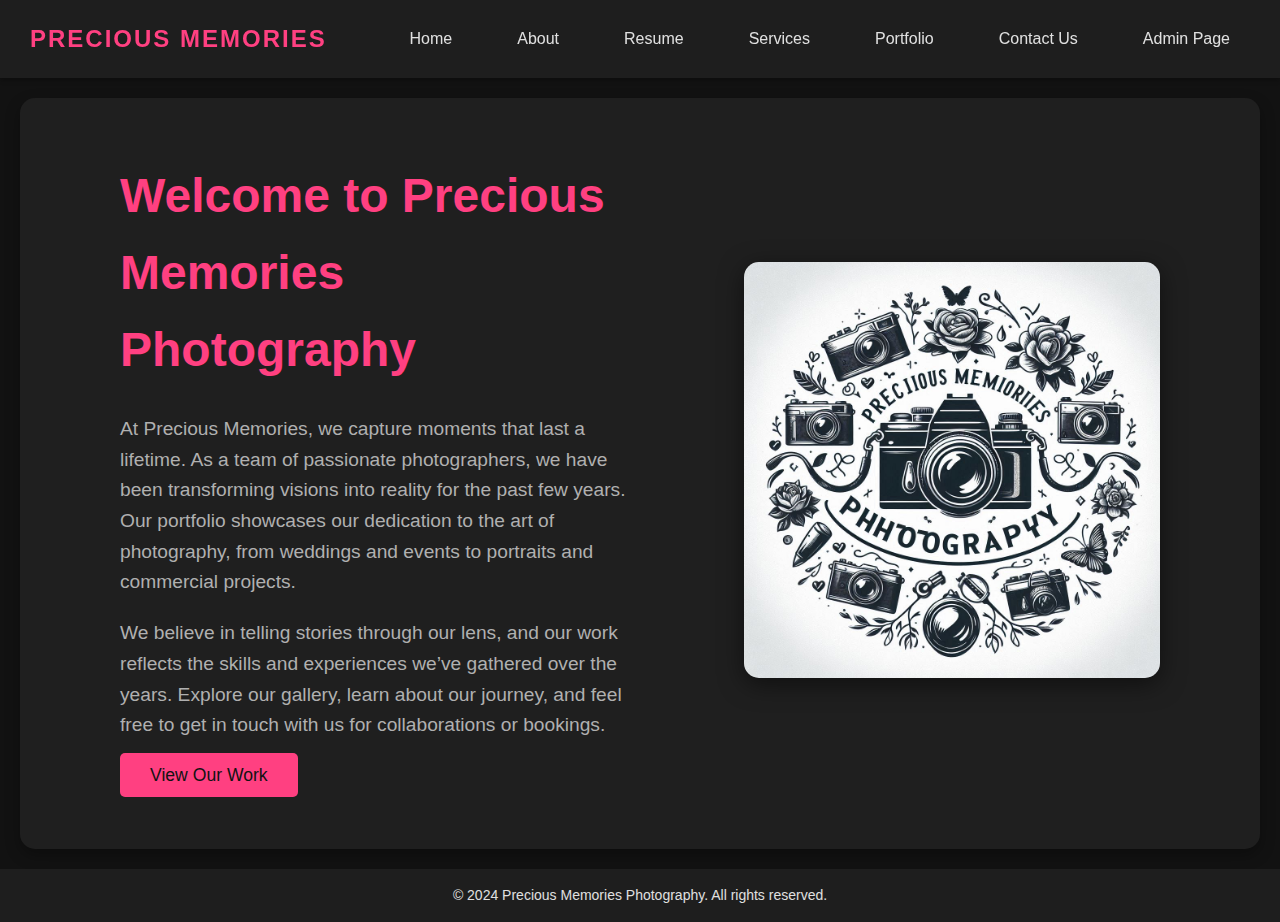
<file: index.html>
<!DOCTYPE html>
<html lang="en">
<head>
    <meta charset="UTF-8">
    <meta name="viewport" content="width=device-width, initial-scale=1.0">
    <title>Precious Memories || Photography</title>
    <style>
        /* Global Reset */
        * {
            margin: 0;
            padding: 0;
            box-sizing: border-box;
        }

        /* General Styles */
        body {
            font-family: 'Poppins', sans-serif;
            background-color: #121212; /* Dark Background */
            color: #E0E0E0; /* Light Text */
            line-height: 1.6;
        }

        /* Navbar Styling */
        .navbar {
            display: flex;
            justify-content: space-between;
            align-items: center;
            padding: 20px 30px;
            background-color: #1E1E1E; /* Dark Gray */
            position: sticky;
            top: 0;
            z-index: 1000;
            box-shadow: 0 2px 5px rgba(0, 0, 0, 0.3);
        }

        .logo {
            font-size: 24px;
            font-weight: 700;
            color: #FF4081; /* Vibrant Pink */
            text-transform: uppercase;
            letter-spacing: 2px;
        }

        .nav-links {
            list-style: none;
            display: flex;
            gap: 25px;
        }

        .nav-links li a {
            color: #E0E0E0;
            text-decoration: none;
            padding: 10px 20px;
            border-radius: 5px;
            transition: background-color 0.3s, color 0.3s;
        }

        .nav-links li a:hover {
            background-color: #FF4081; /* Vibrant Pink */
            color: #121212; /* Dark Background */
        }

        .hamburger {
            display: none;
            flex-direction: column;
            cursor: pointer;
        }

        .hamburger .bar {
            width: 25px;
            height: 3px;
            background-color: #E0E0E0;
            margin: 4px 0;
            transition: all 0.3s;
        }

        /* Home Content Styling */
        .home-content {
            display: flex;
            justify-content: space-between;
            align-items: center;
            padding: 60px 100px;
            background-color: #1F1F1F; /* Slightly Lighter Dark */
            border-radius: 15px;
            box-shadow: 0 6px 15px rgba(0, 0, 0, 0.3);
            margin: 20px;
            animation: fadeInUp 1s ease-out, slideInLeft 1s ease-out;
        }

        .text-content {
            max-width: 50%;
            animation: fadeInLeft 1s ease-out;
        }

        .text-content h1 {
            font-size: 3rem;
            color: #FF4081; /* Vibrant Pink */
            margin-bottom: 25px;
        }

        .text-content p {
            font-size: 1.2rem;
            margin-bottom: 20px;
            color: #B0B0B0; /* Light Gray */
        }

        .text-content .btn {
            padding: 12px 30px;
            font-size: 1.1rem;
            color: #121212; /* Dark Background */
            background-color: #FF4081; /* Vibrant Pink */
            text-decoration: none;
            border-radius: 5px;
            transition: background-color 0.3s, transform 0.3s;
            animation: bounceIn 1s ease-out;
        }

        .text-content .btn:hover {
            background-color: #FF80AB; /* Brighter Pink */
            transform: scale(1.05);
        }

        .image-content {
            max-width: 40%;
            text-align: right;
            animation: fadeInRight 1s ease-out;
        }

        .image-content img {
            width: 100%;
            border-radius: 15px;
            box-shadow: 0 6px 25px rgba(0, 0, 0, 0.5);
            transition: transform 0.3s ease;
        }

        .image-content img:hover {
            transform: scale(1.05);
        }

        /* Footer Styling */
        footer {
            background-color: #1E1E1E;
            color: #E0E0E0;
            text-align: center;
            padding: 15px;
            font-size: 14px;
            position: relative;
            bottom: 0;
            width: 100%;
        }

        footer p {
            margin: 0;
        }

        /* Responsive Design */
        @media (max-width: 1024px) {
            .home-content {
                flex-direction: column;
                padding: 40px 20px;
            }

            .text-content, .image-content {
                max-width: 100%;
                text-align: center;
            }

            .image-content {
                margin-top: 20px;
            }

            .text-content h1 {
                font-size: 2.5rem;
            }

            .text-content p {
                font-size: 1.1rem;
            }

            .text-content .btn {
                font-size: 1rem;
                padding: 10px 25px;
            }
        }

        @media (max-width: 768px) {
            .nav-links {
                position: absolute;
                top: 60px;
                right: 20px;
                background-color: #1E1E1E;
                width: 200px;
                flex-direction: column;
                align-items: center;
                display: none;
                padding: 15px;
                border-radius: 5px;
                box-shadow: 0 2px 10px rgba(0, 0, 0, 0.5);
            }

            .nav-links.active {
                display: flex;
            }

            .hamburger {
                display: flex;
            }

            .hamburger.active .bar:nth-child(1) {
                transform: rotate(45deg) translate(5px, 5px);
            }

            .hamburger.active .bar:nth-child(2) {
                opacity: 0;
            }

            .hamburger.active .bar:nth-child(3) {
                transform: rotate(-45deg) translate(5px, -5px);
            }

            .home-content {
                padding: 20px 10px;
            }

            .text-content h1 {
                font-size: 2rem;
            }

            .text-content p {
                font-size: 1rem;
            }

            .text-content .btn {
                font-size: 0.9rem;
                padding: 8px 20px;
            }
        }

        /* Animations */
        @keyframes fadeInUp {
            from {
                opacity: 0;
                transform: translateY(20px);
            }
            to {
                opacity: 1;
                transform: translateY(0);
            }
        }

        @keyframes slideInLeft {
            from {
                opacity: 0;
                transform: translateX(-20px);
            }
            to {
                opacity: 1;
                transform: translateX(0);
            }
        }

        @keyframes fadeInLeft {
            from {
                opacity: 0;
                transform: translateX(-20px);
            }
            to {
                opacity: 1;
                transform: translateX(0);
            }
        }

        @keyframes fadeInRight {
            from {
                opacity: 0;
                transform: translateX(20px);
            }
            to {
                opacity: 1;
                transform: translateX(0);
            }
        }

        @keyframes bounceIn {
            0% {
                transform: scale(0.5);
                opacity: 0;
            }
            50% {
                transform: scale(1.2);
                opacity: 1;
            }
            100% {
                transform: scale(1);
                opacity: 1;
            }
        }
    </style>
</head>
<body>
    <nav class="navbar">
        <div class="logo">Precious Memories</div>
        <ul class="nav-links">
            <li><a href="./index.html">Home</a></li>
            <li><a href="./about.html">About</a></li>
            <li><a href="./resume.html">Resume</a></li>
            <li><a href="./services.html">Services</a></li>
            <li><a href="./portfolio.php">Portfolio</a></li>
            <li><a href="./contact.html">Contact Us</a></li>
            <li><a href="./login.html">Admin Page</a></li>
        </ul>
        <div class="hamburger">
            <div class="bar"></div>
            <div class="bar"></div>
            <div class="bar"></div>
        </div>
    </nav>
    
    <section id="home" class="home-content">
        <div class="text-content">
            <h1>Welcome to Precious Memories Photography</h1>
            <p>
                At Precious Memories, we capture moments that last a lifetime. As a team of passionate photographers, we have been
                transforming visions into reality for the past few years. Our portfolio showcases our dedication to the art of
                photography, from weddings and events to portraits and commercial projects.
            </p>
            <p>
                We believe in telling stories through our lens, and our work reflects the skills and experiences we’ve gathered
                over the years. Explore our gallery, learn about our journey, and feel free to get in touch with us for
                collaborations or bookings.
            </p>
            <a href="#gallery" class="btn">View Our Work</a>
        </div>
        <div class="image-content">
            <img src="images/_18608a1e-12d1-4d32-8d1f-4a9c1a607f9f.jpeg" alt="Pixels Photography">
        </div>
    </section>

    <footer>
        <p>&copy; 2024 Precious Memories Photography. All rights reserved.</p>
    </footer>

    <script>
        const hamburger = document.querySelector('.hamburger');
        const navLinks = document.querySelector('.nav-links');

        hamburger.addEventListener('click', () => {
            hamburger.classList.toggle('active');
            navLinks.classList.toggle('active');
        });
    </script>
</body>
</html>
</file>
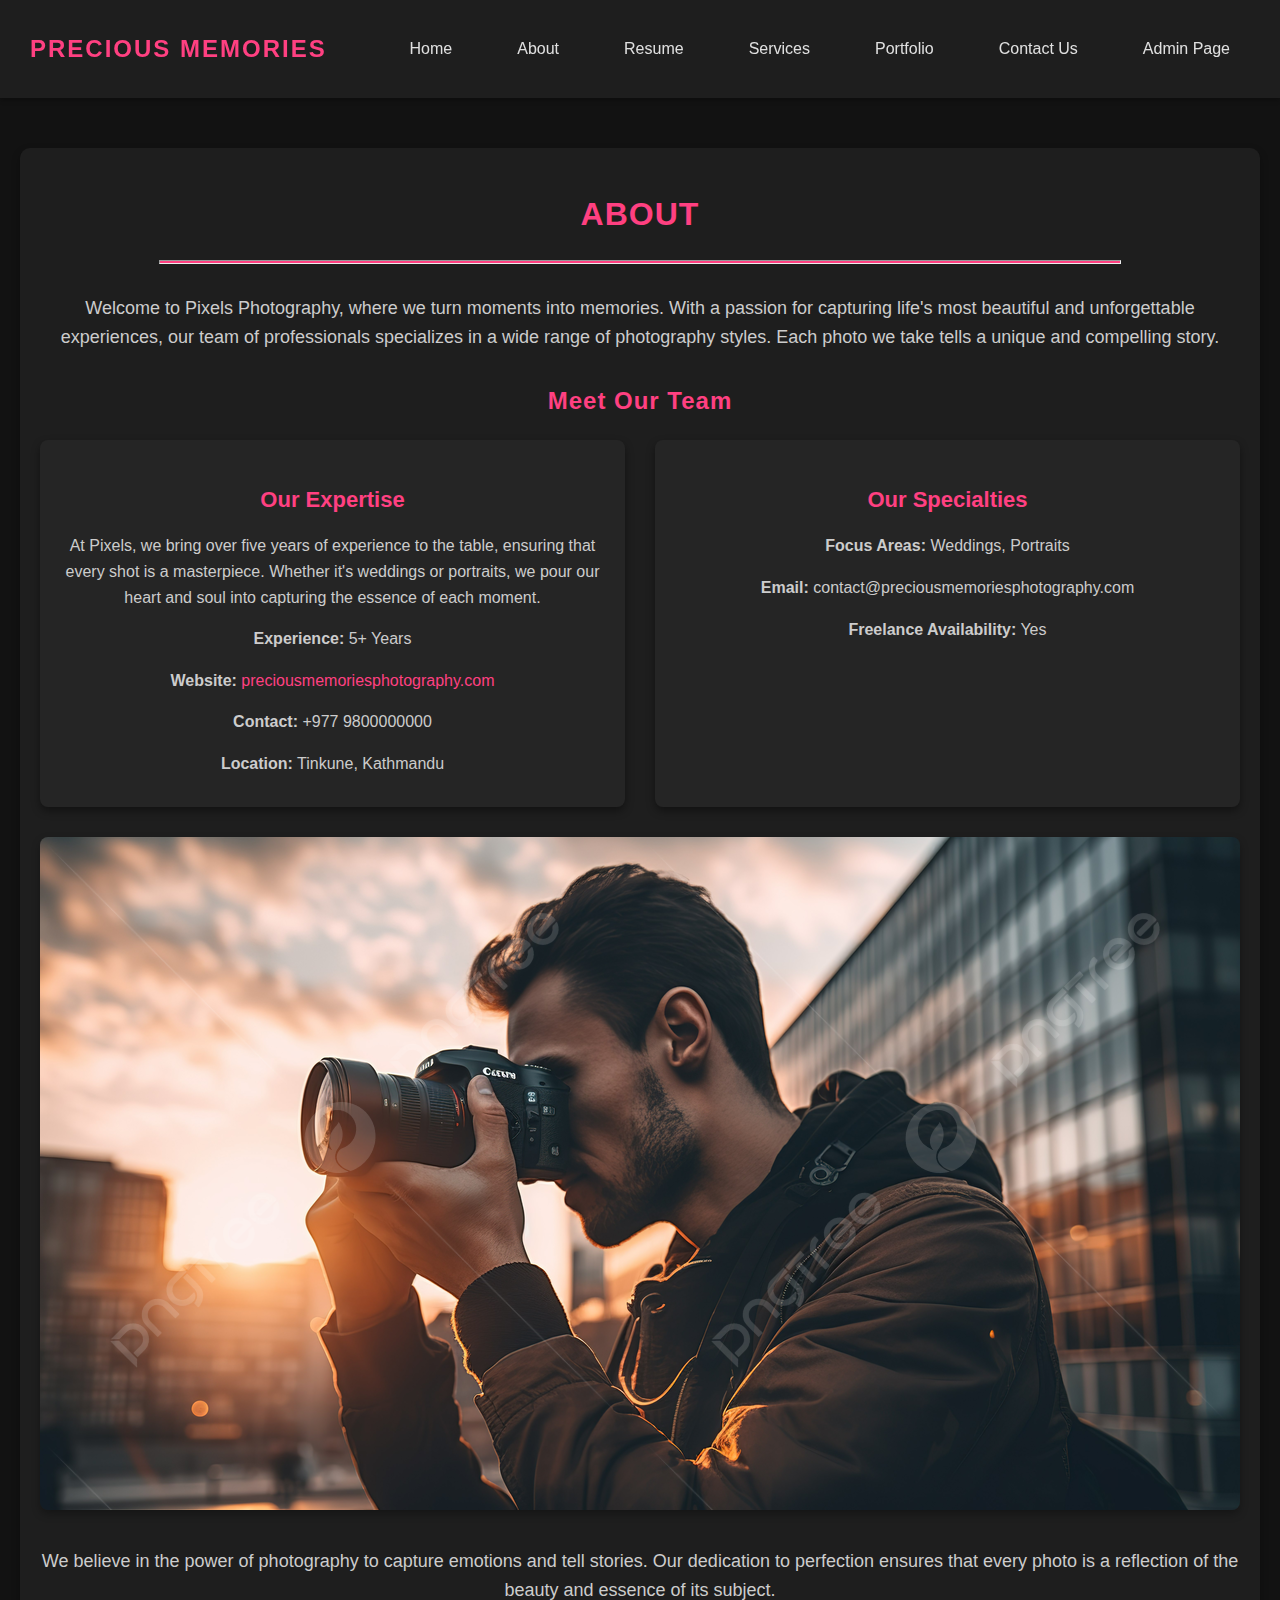
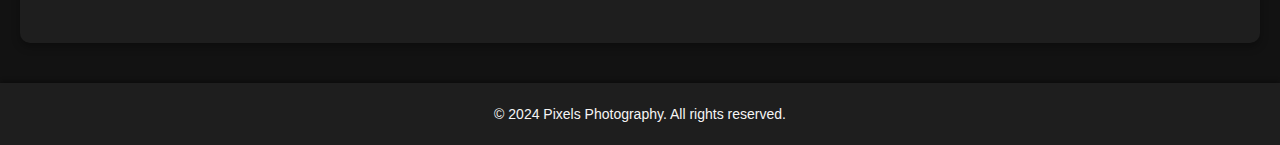
<file: about.html>
<!DOCTYPE html>
<html lang="en">
<head>
    <meta charset="UTF-8">
    <meta name="viewport" content="width=device-width, initial-scale=1.0">
    <title>Pixels || Photography</title>
    <style>
       body {
    font-family: 'Roboto', sans-serif;
    margin: 0;
    padding: 0;
    background-color: #121212;
    color: #F5F5F5;
    line-height: 1.6;
}

.navbar {
            display: flex;
            justify-content: space-between;
            align-items: center;
            padding: 20px 30px;
            background-color: #1E1E1E; /* Dark Gray */
            position: sticky;
            top: 0;
            z-index: 1000;
            box-shadow: 0 2px 5px rgba(0, 0, 0, 0.3);
        }

        .logo {
            font-size: 24px;
            font-weight: 700;
            color: #FF4081; /* Vibrant Pink */
            text-transform: uppercase;
            letter-spacing: 2px;
        }

        .nav-links {
            list-style: none;
            display: flex;
            gap: 25px;
        }

        .nav-links li a {
            color: #E0E0E0;
            text-decoration: none;
            padding: 10px 20px;
            border-radius: 5px;
            transition: background-color 0.3s, color 0.3s;
        }

        .nav-links li a:hover {
            background-color: #FF4081; /* Vibrant Pink */
            color: #121212; /* Dark Background */
        }

.hamburger {
    display: none;
    flex-direction: column;
    cursor: pointer;
}

.hamburger .bar {
    width: 25px;
    height: 3px;
    background-color: #fff;
    margin: 4px 0;
    transition: all 0.3s ease;
}

.container {
    max-width: 1200px;
    margin: 50px auto 40px;
    padding: 20px;
    background-color: #1E1E1E;
    border-radius: 10px;
    box-shadow: 0 4px 8px rgba(0, 0, 0, 0.3);
}

h1, h2 {
    text-align: center;
    color: #FF4081;
    margin-bottom: 20px;
    letter-spacing: 1px;
}

.about-text {
    text-align: center;
    margin-bottom: 30px;
    color: #CCCCCC;
    font-size: 18px;
}

.team-info {
    display: flex;
    flex-wrap: wrap;
    justify-content: center;
    gap: 30px;
}

.team-info-item {
    flex: 1 1 calc(45% - 40px);
    background-color: #252525;
    padding: 20px;
    border-radius: 8px;
    box-shadow: 0 4px 8px rgba(0, 0, 0, 0.4);
    text-align: center;
}

.team-info-item h3 {
    margin-bottom: 15px;
    color: #FF4081;
    font-size: 22px;
}

.team-info-item p, .team-info-item a {
    color: #CCCCCC;
    margin-bottom: 10px;
    font-size: 16px;
}

.team-info-item a {
    color: #FF4081;
    text-decoration: none;
}

.team-info-item a:hover {
    text-decoration: underline;
}

.team-photo {
    margin: 30px 0;
    text-align: center;
}

.team-photo img {
    max-width: 100%;
    border-radius: 8px;
    box-shadow: 0 4px 8px rgba(0, 0, 0, 0.3);
}

.team-description {
    text-align: center;
    color: #CCCCCC;
    margin-top: 30px;
    font-size: 18px;
}

footer {
    background-color: #1E1E1E;
    color: #F5F5F5;
    text-align: center;
    padding: 20px 10px;
    margin-top: 40px;
    box-shadow: 0 -2px 4px rgba(0, 0, 0, 0.3);
}

footer p {
    margin: 0;
    font-size: 14px;
}

@media (max-width: 768px) {
    .container {
        margin: 60px 10px 30px;
        padding: 15px;
    }

    .team-info-item {
        flex: 1 1 100%;
        margin-bottom: 20px;
    }

    .team-info {
        flex-direction: column;
        gap: 20px;
    }

    h1, h2 {
        font-size: 24px;
    }

    .about-text, .team-description {
        font-size: 16px;
    }

    .navbar .nav-links {
        display: none;
        flex-direction: column;
        background-color: #1E1E1E;
        position: absolute;
        top: 60px;
        right: 0;
        width: 100%;
        text-align: center;
    }

    .navbar .nav-links.active {
        display: flex;
    }

    .hamburger {
        display: flex;
    }

    .hamburger.active .bar:nth-child(1) {
        transform: rotate(45deg) translate(5px, 5px);
    }

    .hamburger.active .bar:nth-child(2) {
        opacity: 0;
    }

    .hamburger.active .bar:nth-child(3) {
        transform: rotate(-45deg) translate(5px, -5px);
    }
}

@media (max-width: 480px) {
    .logo {
        font-size: 24px;
    }

    .container {
        margin: 50px 5px 20px;
        padding: 10px;
    }

    h1, h2 {
        font-size: 20px;
    }

    .about-text, .team-description {
        font-size: 14px;
    }

    .team-info-item {
        padding: 15px;
    }

    footer p {
        font-size: 12px;
    }
}
@media (max-width: 768px) {
            .nav-links {
                position: absolute;
                top: 60px;
                right: 20px;
                background-color: #1E1E1E;
                width: 200px;
                flex-direction: column;
                align-items: center;
                display: none;
                padding: 15px;
                border-radius: 5px;
                box-shadow: 0 2px 10px rgba(0, 0, 0, 0.5);
            }

            .nav-links.active {
                display: flex;
            }

            .hamburger {
                display: flex;
            }

            .hamburger.active .bar:nth-child(1) {
                transform: rotate(45deg) translate(5px, 5px);
            }

            .hamburger.active .bar:nth-child(2) {
                opacity: 0;
            }

            .hamburger.active .bar:nth-child(3) {
                transform: rotate(-45deg) translate(5px, -5px);
            }
        }

    </style>
</head>
<body>
    <nav class="navbar">
        <div class="logo">PRECIOUS MEMORIES</div>
        <ul class="nav-links">
            <li><a href="./index.html">Home</a></li>
            <li><a href="./about.html">About</a></li>
            <li><a href="./resume.html">Resume</a></li>
            <li><a href="./services.html">Services</a></li>
            <li><a href="./portfolio.php">Portfolio</a></li>
            <li><a href="./contact.html">Contact Us</a></li>
            <li><a href="./login.html">Admin Page</a></li>
        </ul>
        <div class="hamburger">
            <div class="bar"></div>
            <div class="bar"></div>
            <div class="bar"></div>
        </div>
    </nav>

    <div class="container">
        <h1>ABOUT</h1>
        <hr style="width: 80%; height: 2px; background-color: #FF4081; margin: 0 auto 30px;">
        <div class="about-text">
            <p>Welcome to Pixels Photography, where we turn moments into memories. With a passion for capturing life's most beautiful and unforgettable experiences, our team of professionals specializes in a wide range of photography styles. Each photo we take tells a unique and compelling story.</p>
        </div>

        <h2>Meet Our Team</h2>
        <div class="team-info">
            <div class="team-info-item">
                <h3>Our Expertise</h3>
                <p>At Pixels, we bring over five years of experience to the table, ensuring that every shot is a masterpiece. Whether it's weddings or portraits, we pour our heart and soul into capturing the essence of each moment.</p>
                <p><strong>Experience:</strong> 5+ Years</p>
                <p><strong>Website:</strong> <a href="https://www.preciousmemoriesphotography.com" target="_blank">preciousmemoriesphotography.com</a></p>
                <p><strong>Contact:</strong> +977 9800000000</p>
                <p><strong>Location:</strong> Tinkune, Kathmandu</p>
            </div>

            <div class="team-info-item">
                <h3>Our Specialties</h3>
                <p><strong>Focus Areas:</strong> Weddings, Portraits</p>
                <p><strong>Email:</strong> contact@preciousmemoriesphotography.com</p>
                <p><strong>Freelance Availability:</strong> Yes</p>
            </div>
        </div>

        <div class="team-photo">
            <img src="./img/photography.jpg" alt="Team Photo">
        </div>

        <div class="team-description">
            <p>We believe in the power of photography to capture emotions and tell stories. Our dedication to perfection ensures that every photo is a reflection of the beauty and essence of its subject.</p>
        </div>
    </div>

    <footer>
        <p>&copy; 2024 Pixels Photography. All rights reserved.</p>
    </footer>

    <script>
        const hamburger = document.querySelector('.hamburger');
        const navLinks = document.querySelector('.nav-links');

        hamburger.addEventListener('click', () => {
            hamburger.classList.toggle('active');
            navLinks.classList.toggle('active');
        });
    </script>
</body>
</html>
</file>
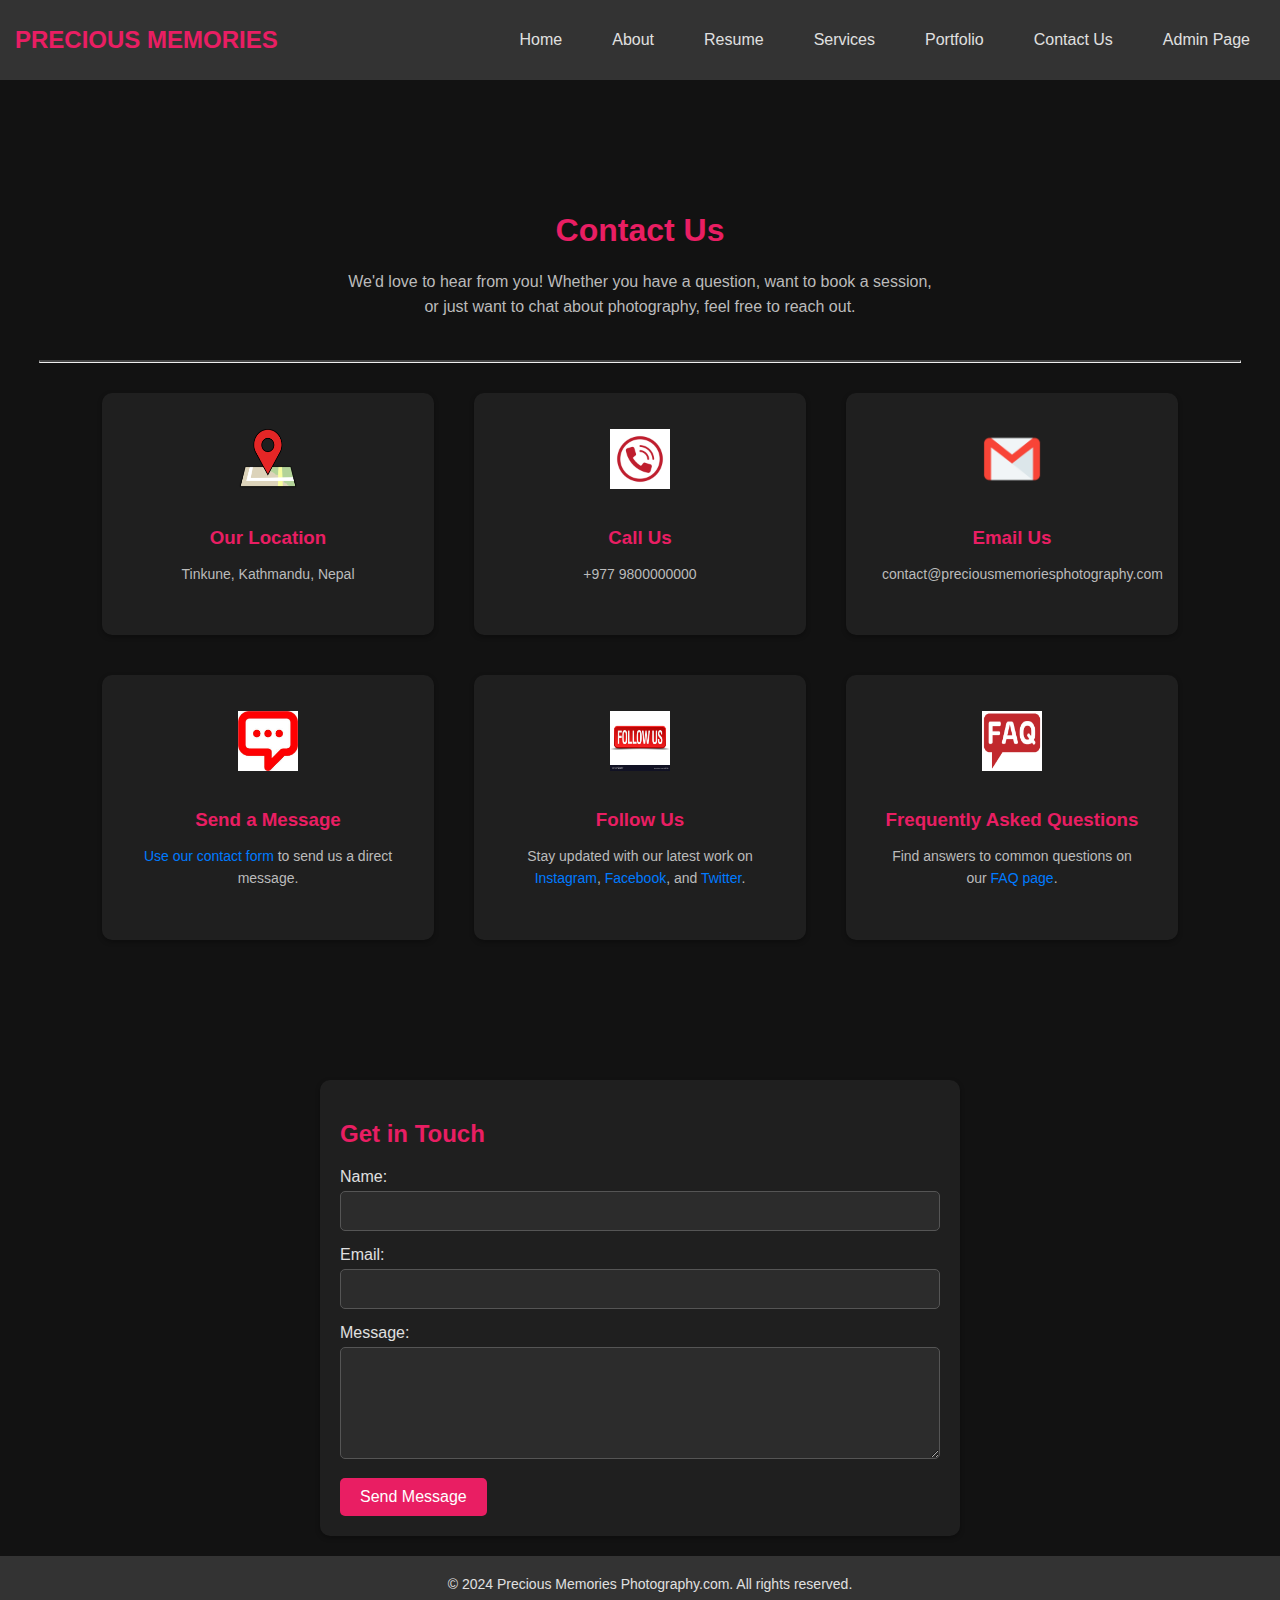
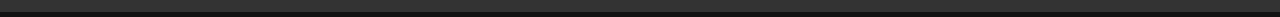
<file: contact.html>
<!DOCTYPE html>
<html lang="en">
<head>
  <meta charset="UTF-8">
  <meta name="viewport" content="width=device-width, initial-scale=1.0">
  <title>Pixels || Contact Us</title>
  <style>
    body {
      font-family: Arial, Helvetica, sans-serif;
      margin: 0;
      padding: 0;
      background-color: #121212; /* Dark background */
      color: #e0e0e0; /* Light text for contrast */
    }

    .navbar {
      display: flex;
      justify-content: space-between;
      align-items: center;
      padding: 15px;
      background-color: #333;
      position: sticky;
      top: 0;
      z-index: 1000;
    }

    .logo {
      color: #e91e63; /* Vibrant pink accent for logo */
      font-size: 24px;
      font-weight: bold;
    }

    .nav-links {
      list-style: none;
      display: flex;
      gap: 20px;
    }

    .nav-links li a {
      color: #e0e0e0; /* Light text color */
      text-decoration: none;
      padding: 8px 15px;
      transition: background-color 0.3s;
    }

    .nav-links li a:hover {
      background-color: #FF4081;
      border-radius: 5px;
    }

    .hamburger {
      display: none;
      flex-direction: column;
      cursor: pointer;
    }

    .hamburger .bar {
      width: 25px;
      height: 3px;
      background-color: #fff;
      margin: 4px 0;
      transition: all 0.3s;
    }

    @media (max-width: 768px) {
      .nav-links {
        position: absolute;
        right: 0;
        top: 60px;
        background-color: #333;
        width: 100%;
        height: calc(100vh - 60px);
        flex-direction: column;
        justify-content: center;
        align-items: center;
        gap: 30px;
        transform: translateX(100%);
        transition: transform 0.3s ease-in-out;
      }

      .nav-links.active {
        transform: translateX(0%);
      }

      .hamburger {
        display: flex;
      }

      .hamburger.active .bar:nth-child(1) {
        transform: rotate(45deg) translate(5px, 5px);
      }

      .hamburger.active .bar:nth-child(2) {
        opacity: 0;
      }

      .hamburger.active .bar:nth-child(3) {
        transform: rotate(-45deg) translate(5px, -5px);
      }
    }

    .container {
      display: flex;
      flex-direction: column;
      justify-content: center;
      align-items: center;
      min-height: 100vh;
      padding: 20px;
      text-align: center;
    }

    h1 {
      margin-bottom: 20px;
      color: #e91e63; /* Vibrant pink for headings */
    }

    p.description {
      max-width: 600px;
      margin: 0 auto 20px;
      color: #bbbbbb; /* Softer light text */
      font-size: 16px;
      line-height: 1.6;
    }

    hr {
      border-top: 2px solid #444;
      width: 100%;
      margin: 20px 0;
    }

    .cards {
      display: flex;
      flex-wrap: wrap;
      justify-content: center;
      gap: 20px;
    }

    .card {
      background-color: #1f1f1f; /* Darker card background */
      border-radius: 10px;
      box-shadow: 0 2px 5px rgba(0, 0, 0, 0.3);
      padding: 36px;
      margin: 10px;
      text-align: center;
      width: 100%;
      max-width: 300px;
      transition: transform 0.3s ease;
    }

    .card:hover {
      transform: translateY(-5px);
    }

    .card img {
      width: 60px;
      height: 60px;
      margin-bottom: 15px;
    }

    .card h3 {
      margin-bottom: 10px;
      color: #e91e63; /* Vibrant pink for card titles */
    }

    .card p {
      font-size: 14px;
      color: #bbbbbb; /* Softer light text */
      line-height: 1.6;
    }

    .card a {
      color: #007bff;
      text-decoration: none;
      transition: color 0.3s ease;
    }

    .card a:hover {
      color: #0056b3;
    }

    @media (min-width: 768px) {
      .cards {
        flex-direction: row;
      }

      .card {
        width: calc(33.333% - 40px);
      }
    }

    @media (min-width: 1200px) {
      .container {
        padding: 40px;
      }

      .card {
        width: calc(25% - 40px);
      }
    }

    footer {
      background-color: #333;
      color: #e0e0e0; /* Light text color */
      text-align: center;
      padding: 20px 10px;
      font-size: 14px;
      position: relative;
      bottom: 0;
      width: 100%;
    }

    footer p {
      margin: 0;
    }

    .contact-form {
      background-color: #1f1f1f; /* Darker form background */
      border-radius: 10px;
      box-shadow: 0 2px 5px rgba(0, 0, 0, 0.3);
      padding: 20px;
      max-width: 600px;
      width: 100%;
      margin: 20px auto;
    }

    .contact-form h2 {
      margin-bottom: 20px;
      color: #e91e63; /* Vibrant pink for form title */
    }

    .form-group {
      margin-bottom: 15px;
      text-align: left;
    }

    .form-group label {
      display: block;
      margin-bottom: 5px;
      color: #e0e0e0; /* Light text color */
    }

    .form-group input,
    .form-group textarea {
      width: 100%;
      padding: 10px;
      border: 1px solid #555;
      border-radius: 5px;
      font-size: 16px;
      background-color: #2c2c2c; /* Dark input background */
      color: #e0e0e0; /* Light text color */
      box-sizing: border-box;
    }

    .form-group textarea {
      resize: vertical;
    }

    .btn-submit {
      background-color: #e91e63; /* Vibrant pink for submit button */
      color: #fff;
      border: none;
      padding: 10px 20px;
      border-radius: 5px;
      cursor: pointer;
      font-size: 16px;
      transition: background-color 0.3s;
    }

    .btn-submit:hover {
      background-color: #c2185b;
    }
  </style>
</head>
<body>
  <nav class="navbar">
    <div class="logo">PRECIOUS MEMORIES</div>
    <ul class="nav-links">
      <li><a href="./index.html">Home</a></li>
      <li><a href="./about.html">About</a></li>
      <li><a href="./resume.html">Resume</a></li>
      <li><a href="./services.html">Services</a></li>
      <li><a href="./portfolio.php">Portfolio</a></li>
      <li><a href="./contact.html">Contact Us</a></li>
      <li><a href="./login.html">Admin Page</a></li>
    </ul>
    <div class="hamburger">
      <div class="bar"></div>
      <div class="bar"></div>
      <div class="bar"></div>
    </div>
  </nav>

  <div class="container">
    <h1>Contact Us</h1>
    <p class="description">We'd love to hear from you! Whether you have a question, want to book a session, or just want to chat about photography, feel free to reach out.</p>
    <hr>
    <div class="cards">
      <div class="card">
        <img src="./images/unnamed.png" alt="Location">
        <h3>Our Location</h3>
        <p>Tinkune, Kathmandu, Nepal</p>
      </div>
      <div class="card">
        <img src="./images/phone.jpg" alt="Phone">
        <h3>Call Us</h3>
        <p>+977 9800000000</p>
      </div>
      <div class="card">
        <img src="./images/email.webp" alt="Email">
        <h3>Email Us</h3>
        <p>contact@preciousmemoriesphotography.com</p>
      </div>
      <div class="card">
        <img src="./images/msg.jpeg" alt="Message">
        <h3>Send a Message</h3>
        <p><a href="./contact-form.html">Use our contact form</a> to send us a direct message.</p>
      </div>
      <div class="card">
        <img src="./images/followus.jpg" alt="Social Media">
        <h3>Follow Us</h3>
        <p>Stay updated with our latest work on <a href="https://www.instagram.com">Instagram</a>, <a href="https://www.facebook.com">Facebook</a>, and <a href="https://www.twitter.com">Twitter</a>.</p>
      </div>
      <div class="card">
        <img src="./images/faq.jpeg" alt="FAQ">
        <h3>Frequently Asked Questions</h3>
        <p>Find answers to common questions on our <a href="./faq.html">FAQ page</a>.</p>
      </div>
    </div>
  </div>

  <!-- Contact Form -->
  <div class="contact-form">
    <h2>Get in Touch</h2>
    <form action="submit_form.php" method="post">
      <div class="form-group">
        <label for="name">Name:</label>
        <input type="text" id="name" name="name" required>
      </div>
      <div class="form-group">
        <label for="email">Email:</label>
        <input type="email" id="email" name="email" required>
      </div>
      <div class="form-group">
        <label for="message">Message:</label>
        <textarea id="message" name="message" rows="5" required></textarea>
      </div>
      <button type="submit" class="btn-submit">Send Message</button>
    </form>
  </div>

  <footer>
    <p>&copy; 2024 Precious Memories Photography.com. All rights reserved.</p>
  </footer>


</body>
<script>
 const hamburger = document.querySelector('.hamburger');
const navLinks = document.querySelector('.nav-links');

hamburger.addEventListener('click', () => {
    hamburger.classList.toggle('active');
    navLinks.classList.toggle('open');


  function validateForm() {
    // Validate Name (only letters and spaces, 2 to 50 characters)
    const name = document.getElementById('name').value;
    const nameRegex = /^[a-zA-Z\s]{2,50}$/;
    if (!nameRegex.test(name)) {
      alert('Please enter a valid name (only letters and spaces, 2-50 characters).');
      return false;
    }

    // Validate Email
    const email = document.getElementById('email').value;
    const emailRegex = /^[^\s@]+@[^\s@]+\.[^\s@]+$/;
    if (!emailRegex.test(email)) {
      alert('Please enter a valid email address.');
      return false;
    }

    // Validate Message (at least 10 characters)
    const message = document.getElementById('message').value;
    if (message.length < 10) {
      alert('Message must be at least 10 characters long.');
      return false;
    }

    return true; // All validations passed
  }
});
</script>
</html>
</file>
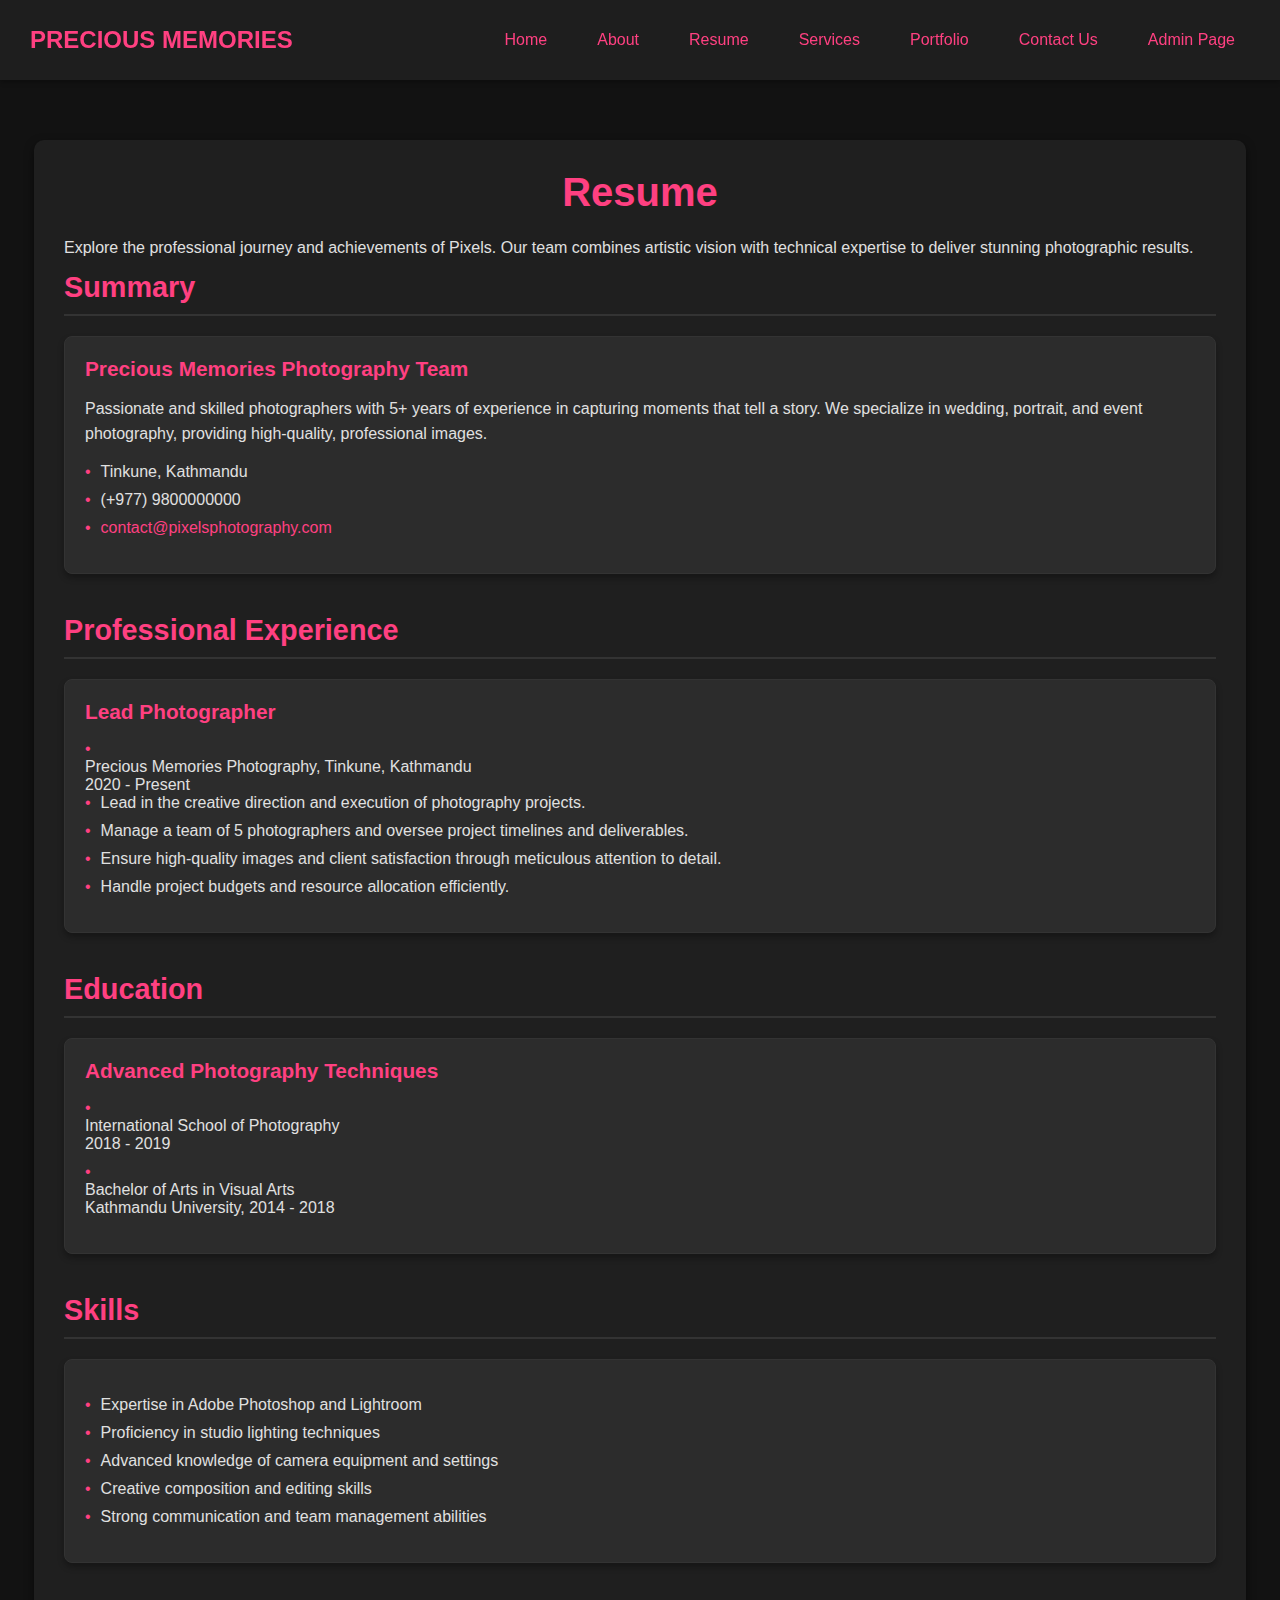
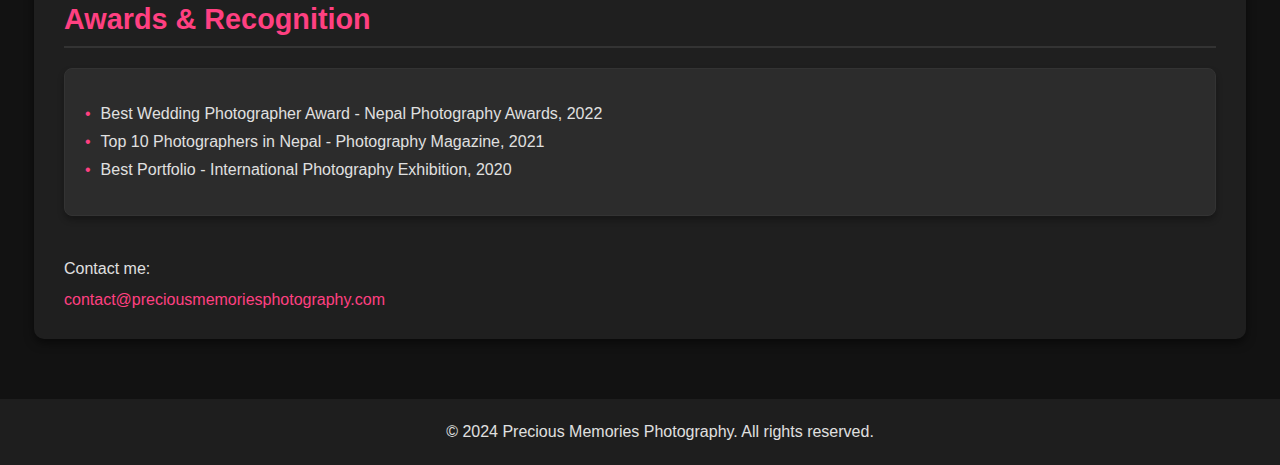
<file: resume.html>
<!DOCTYPE html>
<html lang="en">
<head>
    <meta charset="UTF-8">
    <meta name="viewport" content="width=device-width, initial-scale=1.0">
    <title>Precious Memories Photography</title>
    <style>
        /* Global Styles */
        body {
            font-family: 'Poppins', sans-serif;
            margin: 0;
            padding: 0;
            background-color: #121212;
            color: #E0E0E0;
        }

        h1, h2, h3 {
            margin: 0;
        }

        p {
            line-height: 1.6;
            margin: 10px 0;
        }

        a {
            color: #FF4081; /* Vibrant Pink */
            text-decoration: none;
        }

        a:hover {
            text-decoration: underline;
        }

        /* Navbar Styles */
        .navbar {
            display: flex;
            justify-content: space-between;
            align-items: center;
            padding: 15px 30px;
            background-color: #1E1E1E;
            box-shadow: 0 2px 5px rgba(0, 0, 0, 0.3);
            position: sticky;
            top: 0;
            z-index: 1000;
        }

        .navbar .logo {
            font-size: 24px;
            font-weight: bold;
            color: #FF4081; /* Vibrant Pink */
            text-transform: uppercase;
        }

        .navbar .nav-links {
            list-style: none;
            display: flex;
            gap: 20px;
        }

        .navbar .nav-links li a {
            font-size: 16px;
            padding: 8px 15px;
            border-radius: 5px;
            transition: background-color 0.3s;
        }

        .navbar .nav-links li a:hover {
            background-color: #FF4081;
            color: #fff;
        }

        .hamburger {
            display: none;
            flex-direction: column;
            cursor: pointer;
        }

        .hamburger .bar {
            width: 25px;
            height: 3px;
            background-color: #E0E0E0;
            margin: 4px 0;
            transition: all 0.3s;
        }

        /* Responsive Navbar */
        @media (max-width: 768px) {
            .navbar .nav-links {
                position: absolute;
                right: 0;
                top: 60px;
                background-color: #1E1E1E;
                width: 100%;
                height: calc(100vh - 60px);
                flex-direction: column;
                justify-content: center;
                align-items: center;
                gap: 30px;
                transform: translateX(100%);
                transition: transform 0.3s ease-in-out;
            }

            .navbar .nav-links.active {
                transform: translateX(0%);
            }

            .hamburger {
                display: flex;
            }

            .hamburger.active .bar:nth-child(1) {
                transform: rotate(45deg) translate(5px, 5px);
            }

            .hamburger.active .bar:nth-child(2) {
                opacity: 0;
            }

            .hamburger.active .bar:nth-child(3) {
                transform: rotate(-45deg) translate(5px, -5px);
            }
        }

        /* Main Container Styles */
        .container {
            width: 90%;
            max-width: 1200px;
            margin: 60px auto;
            background-color: #1F1F1F;
            padding: 30px;
            border-radius: 10px;
            box-shadow: 0 4px 10px rgba(0, 0, 0, 0.5);
        }

        h1 {
            color: #FF4081;
            text-align: center;
            font-size: 2.5em;
            margin-bottom: 20px;
        }

        h2 {
            color: #FF4081;
            border-bottom: 2px solid #333;
            padding-bottom: 10px;
            margin-bottom: 20px;
            font-size: 1.8em;
        }

        h3 {
            color: #FF4081;
            font-size: 1.3em;
            margin-bottom: 15px;
        }

        .section {
            margin-bottom: 40px;
        }

        .card {
            background-color: #2C2C2C;
            border: 1px solid #333;
            border-radius: 8px;
            padding: 20px;
            box-shadow: 0 4px 6px rgba(0, 0, 0, 0.3);
        }

        .card ul {
            padding: 0;
            list-style: none;
        }

        .card ul li {
            margin-bottom: 10px;
        }

        .card ul li::before {
            content: '•';
            color: #FF4081;
            margin-right: 10px;
        }

        footer {
            background-color: #1E1E1E;
            color: #E0E0E0;
            text-align: center;
            padding: 20px;
            position: relative;
            bottom: 0;
            width: 100%;
        }

        footer p {
            margin: 0;
        }
    </style>
</head>
<body>
    <nav class="navbar">
        <div class="logo">Precious Memories</div>
        <ul class="nav-links">
            <li><a href="./index.html">Home</a></li>
            <li><a href="./about.html">About</a></li>
            <li><a href="./resume.html">Resume</a></li>
            <li><a href="./services.html">Services</a></li>
            <li><a href="./portfolio.php">Portfolio</a></li>
            <li><a href="./contact.html">Contact Us</a></li>
            <li><a href="./login.html">Admin Page</a></li>
        </ul>
        <div class="hamburger">
            <div class="bar"></div>
            <div class="bar"></div>
            <div class="bar"></div>
        </div>
    </nav>

    <div class="container">
        <h1>Resume</h1>

        <p>Explore the professional journey and achievements of Pixels. Our team combines artistic vision with technical expertise to deliver stunning photographic results.</p>

        <div class="section">
            <h2>Summary</h2>
            <div class="card">
                <h3>Precious Memories Photography Team</h3>
                <p>Passionate and skilled photographers with 5+ years of experience in capturing moments that tell a story. We specialize in wedding, portrait, and event photography, providing high-quality, professional images.</p>
                <ul>
                    <li>Tinkune, Kathmandu</li>
                    <li>(+977) 9800000000</li>
                    <li><a href="mailto:contact@pixelsphotography.com">contact@pixelsphotography.com</a></li>
                </ul>
            </div>
        </div>

        <div class="section">
            <h2>Professional Experience</h2>
            <div class="card">
                <h3>Lead Photographer</h3>
                <ul>
                    <li>
                        <div class="title">Precious Memories Photography, Tinkune, Kathmandu</div>
                        <div class="period">2020 - Present</div>
                        <ul>
                            <li>Lead in the creative direction and execution of photography projects.</li>
                            <li>Manage a team of 5 photographers and oversee project timelines and deliverables.</li>
                            <li>Ensure high-quality images and client satisfaction through meticulous attention to detail.</li>
                            <li>Handle project budgets and resource allocation efficiently.</li>
                        </ul>
                    </li>
                </ul>
            </div>
        </div>

        <div class="section">
            <h2>Education</h2>
            <div class="card">
                <h3>Advanced Photography Techniques</h3>
                <ul>
                    <li>
                        <div class="title">International School of Photography</div>
                        <div class="period">2018 - 2019</div>
                    </li>
                    <li>
                        <div class="title">Bachelor of Arts in Visual Arts</div>
                        <div class="period">Kathmandu University, 2014 - 2018</div>
                    </li>
                </ul>
            </div>
        </div>

        <div class="section">
            <h2>Skills</h2>
            <div class="card">
                <ul>
                    <li>Expertise in Adobe Photoshop and Lightroom</li>
                    <li>Proficiency in studio lighting techniques</li>
                    <li>Advanced knowledge of camera equipment and settings</li>
                    <li>Creative composition and editing skills</li>
                    <li>Strong communication and team management abilities</li>
                </ul>
            </div>
        </div>

        <div class="section">
            <h2>Awards & Recognition</h2>
            <div class="card">
                <ul>
                    <li>Best Wedding Photographer Award - Nepal Photography Awards, 2022</li>
                    <li>Top 10 Photographers in Nepal - Photography Magazine, 2021</li>
                    <li>Best Portfolio - International Photography Exhibition, 2020</li>
                </ul>
            </div>
        </div>

        <div class="contact">
            <p>Contact me:</p>
            <a href="mailto:contact@preciousmemoriesphotography.com">contact@preciousmemoriesphotography.com</a>
        </div>
    </div>

    <footer>
        <p>&copy; 2024 Precious Memories Photography. All rights reserved.</p>
    </footer>
</body>
<script>
    const hamburger = document.querySelector('.hamburger');
        const navLinks = document.querySelector('.nav-links');

        hamburger.addEventListener('click', () => {
            hamburger.classList.toggle('active');
            navLinks.classList.toggle('active');
        });
</script>
</html>
</file>
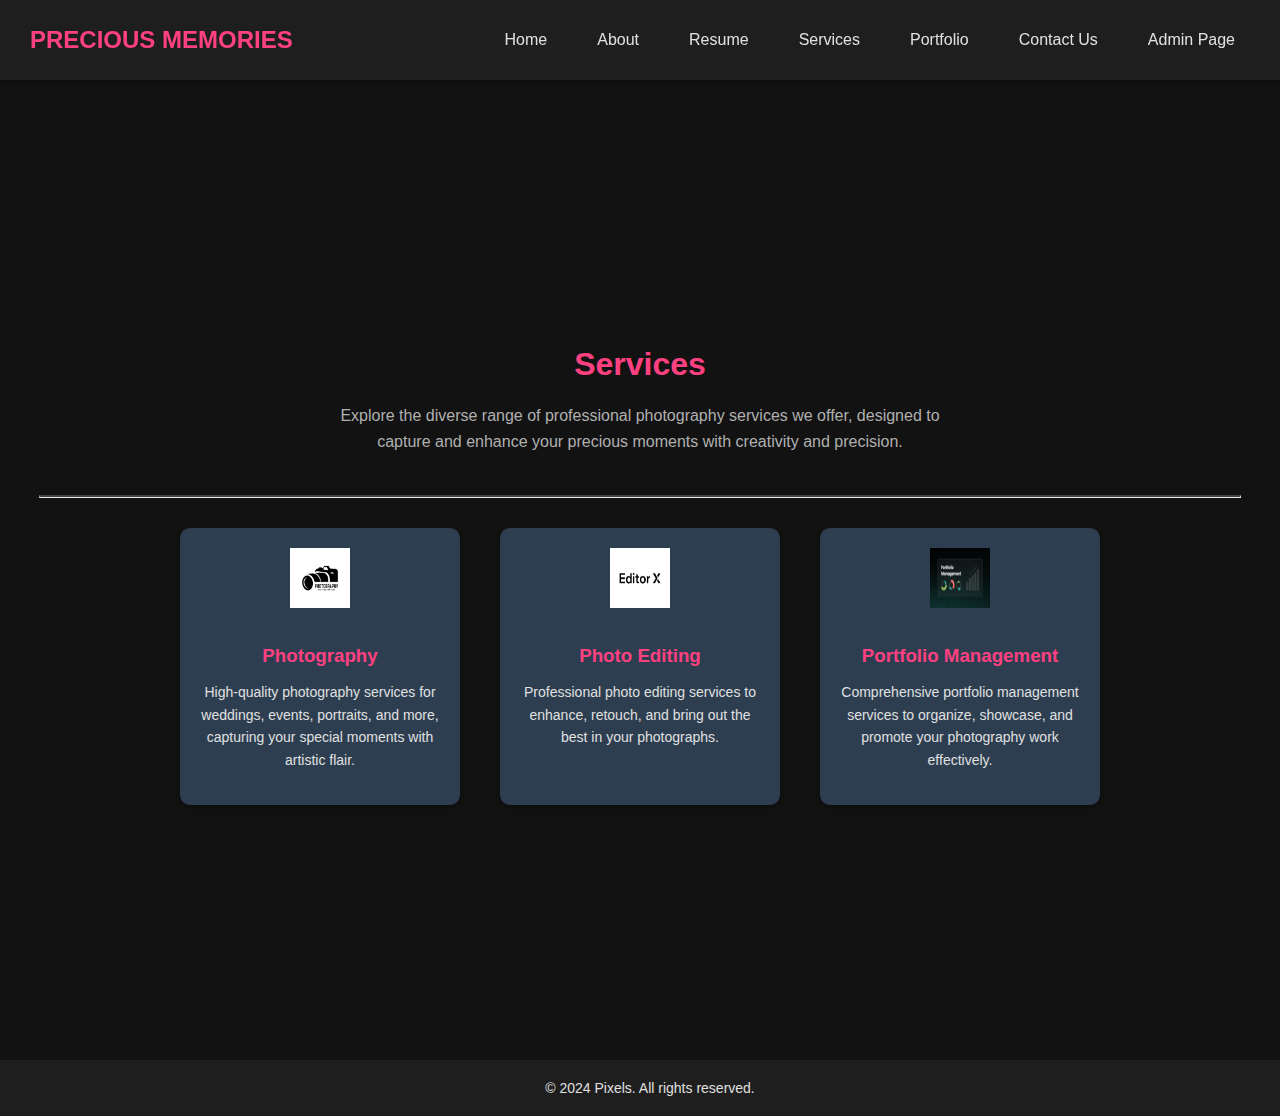
<file: services.html>
<!DOCTYPE html>
<html lang="en">
<head>
  <meta charset="UTF-8">
  <meta name="viewport" content="width=device-width, initial-scale=1.0">
  <title>Pixels || Photography</title>
  <style>
    body {
      font-family: 'Poppins', sans-serif;
      margin: 0;
      padding: 0;
      background-color: #121212; /* Dark Background */
      color: #E0E0E0; /* Light Text */
    }

    .navbar {
      display: flex;
      justify-content: space-between;
      align-items: center;
      padding: 15px 30px;
      background-color: #1E1E1E; /* Dark Gray */
      position: sticky;
      top: 0;
      z-index: 1000;
      box-shadow: 0 2px 5px rgba(0, 0, 0, 0.3);
    }

    .logo {
      color: #FF4081; /* Vibrant Pink */
      font-size: 24px;
      font-weight: bold;
    }

    .nav-links {
      list-style: none;
      display: flex;
      gap: 20px;
    }

    .nav-links li a {
      color: #E0E0E0;
      text-decoration: none;
      padding: 8px 15px;
      transition: background-color 0.3s, color 0.3s;
    }

    .nav-links li a:hover {
      background-color: #FF4081; /* Vibrant Pink */
      color: #121212; /* Dark Background */
      border-radius: 5px;
    }

    .hamburger {
      display: none;
      flex-direction: column;
      cursor: pointer;
    }

    .hamburger .bar {
      width: 25px;
      height: 3px;
      background-color: #E0E0E0;
      margin: 4px 0;
      transition: all 0.3s;
    }

    .container {
      display: flex;
      flex-direction: column;
      justify-content: center;
      align-items: center;
      min-height: 100vh;
      padding: 20px;
      text-align: center;
    }

    h1 {
      margin-bottom: 20px;
      color: #FF4081; /* Vibrant Pink */
    }

    p.description {
      max-width: 600px;
      margin: 0 auto 20px;
      color: #B0B0B0; /* Light Gray */
      font-size: 16px;
      line-height: 1.6;
    }

    hr {
      border-top: 2px solid #444;
      width: 100%;
      margin: 20px 0;
    }

    .cards {
      display: flex;
      flex-wrap: wrap;
      justify-content: center;
      gap: 20px;
    }

    .card {
      background-color: #2C3E50; /* Darker Card Background */
      border-radius: 10px;
      box-shadow: 0 2px 10px rgba(0, 0, 0, 0.3);
      padding: 20px;
      margin: 10px;
      text-align: center;
      width: 100%;
      max-width: 300px;
      transition: transform 0.3s ease;
    }

    .card:hover {
      transform: translateY(-5px);
    }

    .card img {
      width: 60px;
      height: 60px;
      margin-bottom: 15px;
    }

    .card h3 {
      margin-bottom: 10px;
      color: #FF4081; /* Vibrant Pink */
    }

    .card p {
      font-size: 14px;
      color: #E0E0E0; /* Light Text */
      line-height: 1.6;
    }

    @media (min-width: 768px) {
      .cards {
        flex-direction: row;
      }

      .card {
        width: calc(33.333% - 40px);
      }
    }

    @media (min-width: 1200px) {
      .container {
        padding: 40px;
      }

      .card {
        width: calc(25% - 40px);
      }
    }

    @media (max-width: 768px) {
      .nav-links {
        position: absolute;
        right: 0;
        top: 60px;
        background-color: #1E1E1E;
        width: 100%;
        height: calc(100vh - 60px);
        flex-direction: column;
        justify-content: center;
        align-items: center;
        gap: 30px;
        transform: translateX(100%);
        transition: transform 0.3s ease-in-out;
      }

      .nav-links.active {
        transform: translateX(0%);
      }

      .hamburger {
        display: flex;
      }

      .hamburger.active .bar:nth-child(1) {
        transform: rotate(45deg) translate(5px, 5px);
      }

      .hamburger.active .bar:nth-child(2) {
        opacity: 0;
      }

      .hamburger.active .bar:nth-child(3) {
        transform: rotate(-45deg) translate(5px, -5px);
      }
    }

    footer {
      background-color: #1E1E1E;
      color: #E0E0E0;
      text-align: center;
      padding: 20px 10px;
      font-size: 14px;
      position: relative;
      bottom: 0;
      width: 100%;
    }

    footer p {
      margin: 0;
    }
  </style>
</head>
<body>
  <nav class="navbar">
    <div class="logo">PRECIOUS MEMORIES</div>
    <ul class="nav-links">
        <li><a href="./index.html">Home</a></li>
        <li><a href="./about.html">About</a></li>
        <li><a href="./resume.html">Resume</a></li>
        <li><a href="./services.html">Services</a></li>
        <li><a href="./portfolio.php">Portfolio</a></li>
        <li><a href="./contact.html">Contact Us</a></li>
        <li><a href="./login.html">Admin Page</a></li>
    </ul>
    <div class="hamburger">
        <div class="bar"></div>
        <div class="bar"></div>
        <div class="bar"></div>
    </div>
  </nav>
  
  <div class="container">
    <h1>Services</h1>
    <p class="description">Explore the diverse range of professional photography services we offer, designed to capture and enhance your precious moments with creativity and precision.</p>
    <hr>
    <div class="cards">
      <div class="card">
        <img src="./images/download.png" alt="Photography">
        <h3>Photography</h3>
        <p>High-quality photography services for weddings, events, portraits, and more, capturing your special moments with artistic flair.</p>
      </div>
      <div class="card">
        <img src="./images/editor-x3359.jpg" alt="Photo Editing">
        <h3>Photo Editing</h3>
        <p>Professional photo editing services to enhance, retouch, and bring out the best in your photographs.</p>
      </div>
      <div class="card">
        <img src="./images/What_is_Portfolio_Management_863d4e70a5.jpg" alt="Portfolio Management">
        <h3>Portfolio Management</h3>
        <p>Comprehensive portfolio management services to organize, showcase, and promote your photography work effectively.</p>
      </div>
    </div>
  </div>

  <footer>
    <p>&copy; 2024 Pixels. All rights reserved.</p>
  </footer>

  <script>
    const hamburger = document.querySelector('.hamburger');
    const navLinks = document.querySelector('.nav-links');

    hamburger.addEventListener('click', () => {
        hamburger.classList.toggle('active');
        navLinks.classList.toggle('active');
    });
  </script>
</body>
</html>
</file>
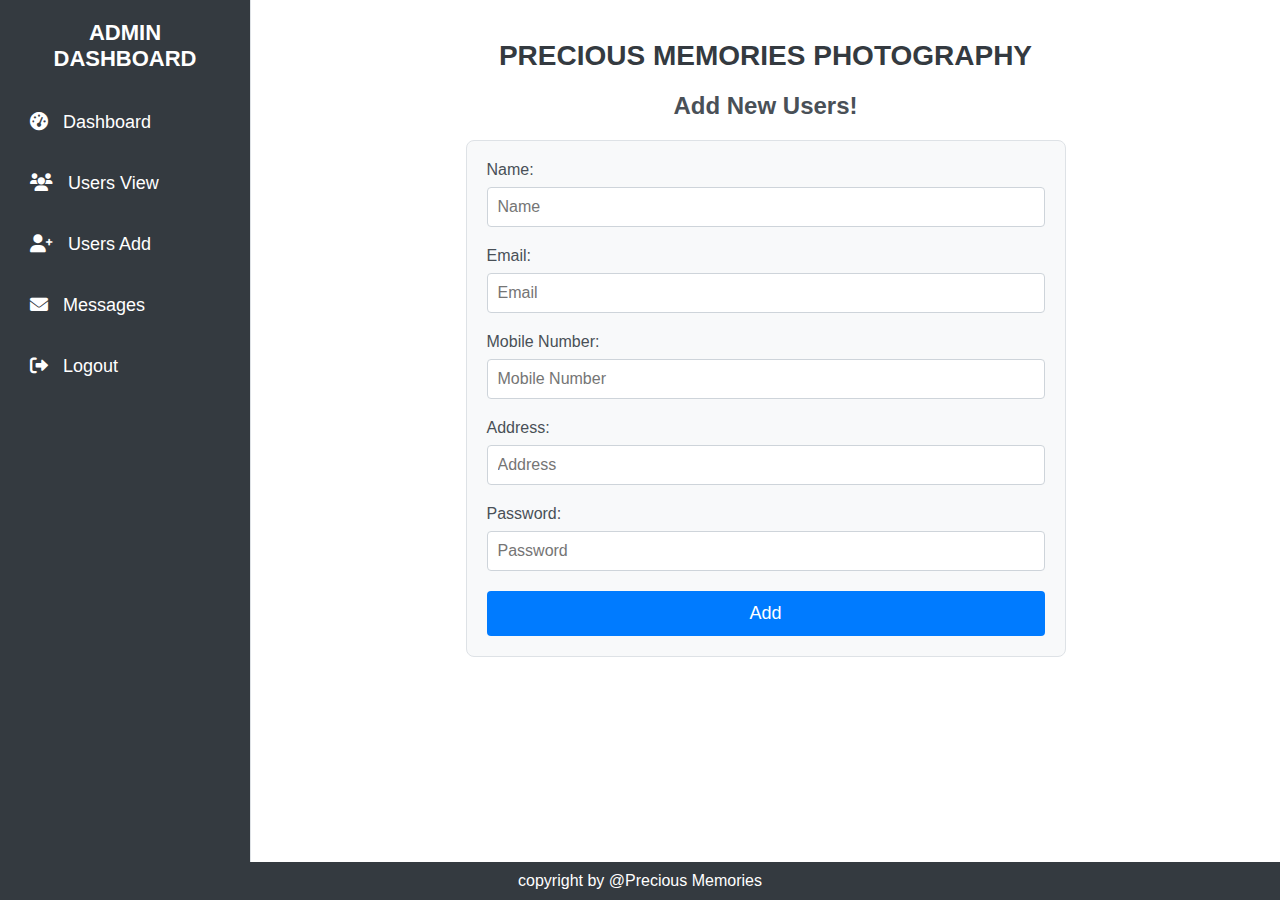
<file: admin/add.html>
<!DOCTYPE html>
<html lang="en">
<head>
    <meta charset="UTF-8">
    <meta name="viewport" content="width=device-width, initial-scale=1.0">
    <title>Pixels Photography - Admin Dashboard</title>
    <link rel="stylesheet" href="https://cdnjs.cloudflare.com/ajax/libs/font-awesome/6.0.0-beta3/css/all.min.css">
    <style>
       /* General styling */
* {
    margin: 0;
    padding: 0;
    box-sizing: border-box;
    font-family: Arial, sans-serif;
}

body {
    display: flex;
    flex-direction: column;
    min-height: 100vh;
    background-color: #f4f4f9;
}

/* Container for the sidebar and main content */
.container {
    display: flex;
    flex: 1;
    background-color: #e9ecef;
}

/* Sidebar styling */
.sidebar {
    width: 250px;
    background-color: #343a40;
    color: #fff;
    padding: 20px;
    height: 100vh;
    position: fixed;
}

.sidebar h2 {
    text-align: center;
    margin-bottom: 30px;
    font-size: 22px;
    text-transform: uppercase;
}

.sidebar ul {
    list-style-type: none;
}

.sidebar ul li {
    margin: 20px 0;
}

.sidebar ul li a {
    color: #fff;
    text-decoration: none;
    font-size: 18px;
    display: block;
    padding: 10px;
    border-radius: 4px;
    transition: background-color 0.3s;
}

.sidebar ul li a:hover {
    background-color: #495057;
}

.sidebar ul li a i {
    margin-right: 10px;
}

/* Main content styling */
.main {
    margin-left: 250px;
    padding: 40px;
    flex: 1;
    background-color: #fff;
    border-left: 1px solid #dee2e6;
}

.main h1 {
    font-size: 28px;
    margin-bottom: 20px;
    text-align: center;
    color: #343a40;
    font-weight: 700;
}

.main h2 {
    font-size: 24px;
    margin-bottom: 20px;
    color: #495057;
    text-align: center;
}

form {
    max-width: 600px;
    margin: 0 auto;
    padding: 20px;
    background-color: #f8f9fa;
    border: 1px solid #dee2e6;
    border-radius: 8px;
}

form label {
    font-size: 16px;
    margin-bottom: 8px;
    display: block;
    color: #495057;
}

form input {
    width: 100%;
    padding: 10px;
    margin-bottom: 20px;
    border: 1px solid #ced4da;
    border-radius: 4px;
    font-size: 16px;
    color: #495057;
}

form button {
    width: 100%;
    padding: 12px;
    background-color: #007bff;
    color: white;
    border: none;
    border-radius: 4px;
    font-size: 18px;
    cursor: pointer;
    transition: background-color 0.3s;
}

form button:hover {
    background-color: #0056b3;
}

/* Footer styling */
.footer {
    text-align: center;
    padding: 10px;
    background-color: #343a40;
    color: #fff;
    position: fixed;
    bottom: 0;
    width: 100%;
}

/* Responsive adjustments */
@media (max-width: 768px) {
    .container {
        flex-direction: column;
    }

    .sidebar {
        width: 100%;
        height: auto;
        position: relative;
    }

    .main {
        margin-left: 0;
    }
}
 
    </style>
</head>
<body>
    <div class="container">
        <div class="sidebar">
            <h2>Admin Dashboard</h2>
            <ul>
                <li><a href="./admin.html"><i class="fas fa-tachometer-alt"></i> Dashboard</a></li>
                <li><a href="./view.php"><i class="fas fa-users"></i> Users View</a></li>
                <li><a href="./add.html"><i class="fas fa-user-plus"></i> Users Add</a></li>
                <li><a href="./message.php"><i class="fas fa-envelope"></i> Messages</a></li>
                <li><a href="#" id="logout"><i class="fas fa-sign-out-alt"></i> Logout</a></li>
            </ul>
        </div>
        <div class="main">
            <h1>PRECIOUS MEMORIES PHOTOGRAPHY</h1>
            <h2>Add New Users!</h2>
            <form action="add_user.php" method="post">
                <label for="name">Name:</label>
                <input type="text" id="name" name="name" placeholder="Name" required>

                <label for="email">Email:</label>
                <input type="email" id="email" name="email" placeholder="Email" required>

                <label for="mobile">Mobile Number:</label>
                <input type="tel" id="mobile" name="mobile" placeholder="Mobile Number" required>

                <label for="address">Address:</label>
                <input type="text" id="address" name="address" placeholder="Address" required>

                <label for="password">Password:</label>
                <input type="password" id="password" name="password" placeholder="Password" required>

                <button type="submit">Add</button>
            </form>
        </div>
    </div>
    <div class="footer">
        copyright by @Precious Memories
    </div>
    <script src="admin.js"></script>
    <script>
        document.getElementById('logout').addEventListener('click', function(event) {
            event.preventDefault();

            let confirmation = confirm("Do you really want to logout?");

            if (confirmation) {
                window.location.href = 'login.html'; // Redirect to login.html
            }
        });

        // JavaScript for the file upload input (if needed)
        const fileInput = document.getElementById('fileInput');
        const chooseFileButton = document.getElementById('chooseFileButton');

        chooseFileButton.addEventListener('click', () => {
            fileInput.click();
        });

        fileInput.addEventListener('change', () => {
            const fileName = fileInput.files[0].name;
            chooseFileButton.textContent = fileName;
        });
    </script>
</body>
</html>
</file>
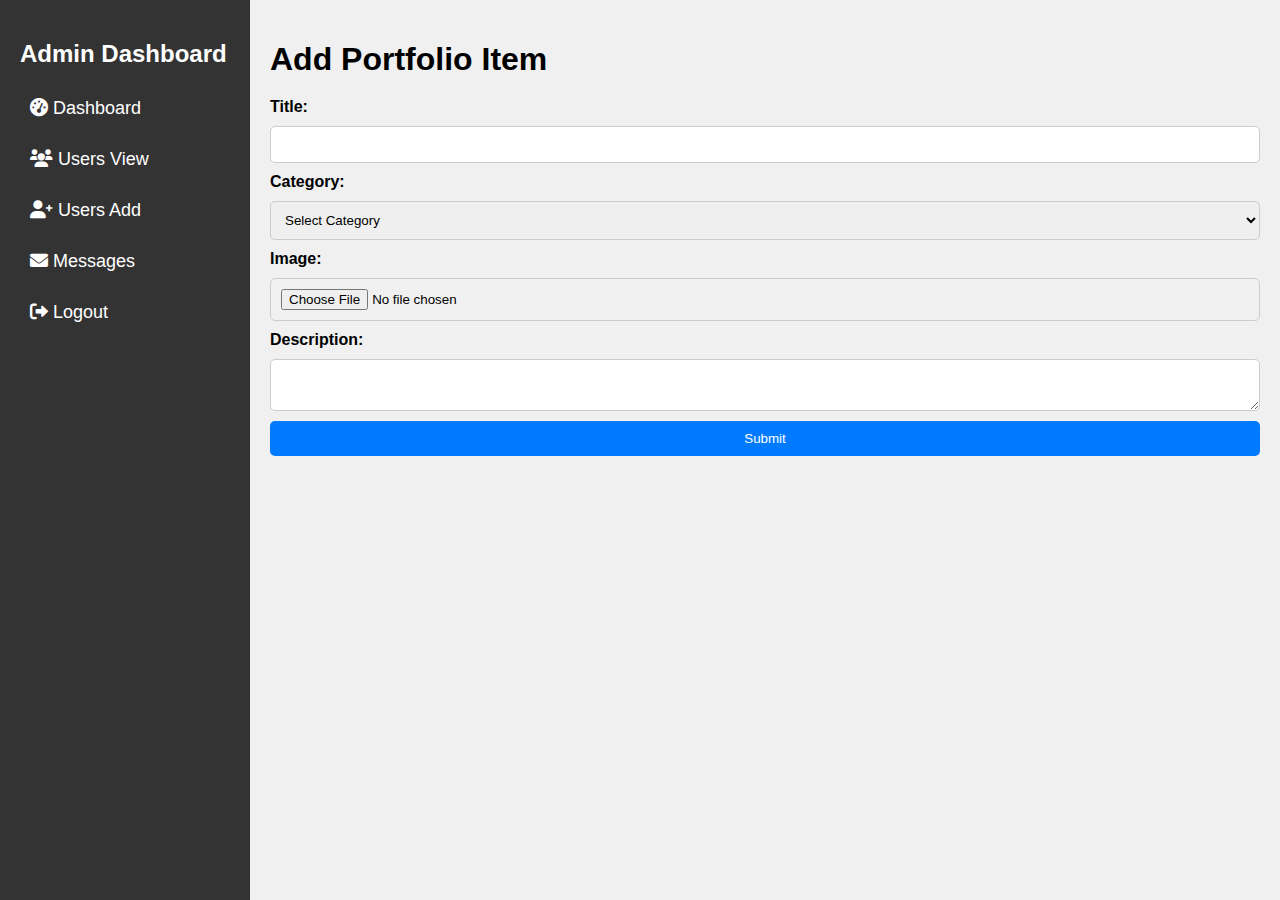
<file: admin/admin.html>
<!DOCTYPE html>
<html lang="en">
<head>
    <meta charset="UTF-8">
    <meta name="viewport" content="width=device-width, initial-scale=1.0">
    <title>Pixels Photography - Admin Dashboard</title>
    <link rel="stylesheet" href="https://cdnjs.cloudflare.com/ajax/libs/font-awesome/6.0.0-beta3/css/all.min.css">
    <link rel="stylesheet" href="admin.css">
    <style>
 
.content {
  flex: 1;
  padding: 20px;
}
.content h1 {
  margin-bottom: 20px;
}
.content form {
  display: flex;
  flex-direction: column;
  gap: 10px;
}
.content label {
  font-weight: bold;
}
.content input,
.content textarea,
.content select {
  padding: 10px;
  border: 1px solid #ccc;
  border-radius: 5px;
}
.content button {
  padding: 10px;
  background-color: #007bff;
  color: #fff;
  border: none;
  border-radius: 5px;
  cursor: pointer;
  transition: background-color 0.3s ease;
}
.content button:hover {
  background-color: #0056b3;
}
    </style>
</head>
<body>
    <div class="container">
        <div class="sidebar">
            <h2>Admin Dashboard</h2>
            <ul>
                <li><a href="./admin.html"><i class="fas fa-tachometer-alt"></i> Dashboard</a></li>
                <li><a href="./view.php"><i class="fas fa-users"></i> Users View</a></li>
                <li><a href="./add.html"><i class="fas fa-user-plus"></i> Users Add</a></li>
                <li><a href="./message.php"><i class="fas fa-envelope"></i> Messages</a></li>
                <li><a href="#" id="./logout"><i class="fas fa-sign-out-alt"></i> Logout</a></li>
            </ul>
        </div>
        
        <div class="content">
            <h1>Add Portfolio Item</h1>
            <form action="./upload.php" method="post" enctype="multipart/form-data">
    <label for="title">Title:</label>
    <input type="text" id="title" name="title" required>

    <label for="category">Category:</label>
    <select id="category" name="category" required>
        <option value="">Select Category</option>
        <option value="convocation">Convocation</option>
        <option value="wedding">Wedding</option>
        <option value="nature">Nature</option>
    </select>

    <label for="image">Image:</label>
    <input type="file" id="image" name="image" accept="image/*" required>

    <label for="description">Description:</label>
    <textarea id="description" name="description" required></textarea>

    <button type="submit">Submit</button>
</form>

          </div>
        </div>
        </body>
        </html>
        
    
<script>
    document.getElementById('logout').addEventListener('click', function(event) {
     event.preventDefault();
 
     let confirmation = confirm("Do you really want to logout?");
 
     if (confirmation) {
         window.location.href = 'login.html'; // Redirect to login.html
     }
 });
 // JavaScript for the file upload input
 const fileInput = document.getElementById('fileInput');
 const chooseFileButton = document.getElementById('chooseFileButton');
 
 chooseFileButton.addEventListener('click', () => {
   fileInput.click();
 });
 
 fileInput.addEventListener('change', () => {
   const fileName = fileInput.files[0].name;
   chooseFileButton.textContent = fileName;
 });
 
 
 
 
 
 
 </script>
</html>
</file>
<file: admin/admin.css>
body {
    font-family: sans-serif;
    margin: 0;
    padding: 0;
    display: flex;
    min-height: 100vh;
    background-color: #f0f0f0;
}

.container {
    display: flex;
    width: 100%;
    flex-wrap: wrap; /* Allows wrapping for smaller screens */
}

.sidebar {
    width: 250px;
    background-color: #333;
    color: white;
    padding: 20px;
    height: 100vh;
    box-sizing: border-box;
}

.sidebar h2 {
    margin-bottom: 20px;
    font-size: 24px;
}

.sidebar ul {
    list-style-type: none;
    padding: 0;
}

.sidebar ul li {
    margin-bottom: 10px;
}

.sidebar ul li a {
    color: white;
    text-decoration: none;
    font-size: 18px;
    display: block;
    padding: 10px;
    border-radius: 4px;
    transition: background-color 0.3s ease;
}

.sidebar ul li a:hover {
    background-color: #575757;
}

.main-content {
    flex: 1;
    padding: 20px;
    background-color: #fff;
    box-sizing: border-box;
}

.main-content h1 {
    font-size: 32px;
    margin-bottom: 20px;
}

.main-content h2 {
    font-size: 24px;
    margin-bottom: 10px;
}

table {
    width: 100%;
    border-collapse: collapse;
    margin-top: 20px;
    background-color: white;
}

th, td {
    text-align: left;
    padding: 8px;
    border: 1px solid #ddd;
}

th {
    background-color: #4CAF50;
    color: white;
}

.edit-btn, .delete-btn {
    padding: 8px 16px;
    text-align: center;
    text-decoration: none;
    display: inline-block;
    font-size: 14px;
    margin: 4px 2px;
    cursor: pointer;
    border: none;
    border-radius: 3px;
    color: white;
}

.edit-btn {
    background-color: #4CAF50;
}

.edit-btn:hover {
    background-color: #45a049;
}

.delete-btn {
    background-color: #f44336;
}

.delete-btn:hover {
    background-color: #e53935;
}

.copyright {
    text-align: center;
    padding: 10px;
    background-color: #f0f0f0;
    margin-top: 20px;
}

.messages-container {
    padding: 20px;
}

.message {
    background-color: #f9f9f9;
    border: 1px solid #ddd;
    border-radius: 5px;
    padding: 15px;
    margin-bottom: 10px;
    position: relative;
}

.message form {
    position: absolute;
    top: 15px;
    right: 15px;
}

.message input[type="submit"] {
    background-color: #ff4d4d;
    color: white;
    border: none;
    padding: 5px 10px;
    border-radius: 3px;
    cursor: pointer;
}

.message input[type="submit"]:hover {
    background-color: #ff0000;
}

/* Media Queries for Responsive Design */
@media (max-width: 768px) {
    .container {
        flex-direction: column;
    }

    .sidebar {
        width: 100%;
        height: auto;
        padding-bottom: 10px;
    }

    .main-content {
        padding: 15px;
        margin: 0;
    }

    table, th, td {
        font-size: 14px;
        padding: 6px;
    }
}

@media (max-width: 480px) {
    .sidebar ul li a {
        font-size: 16px;
        padding: 8px;
    }

    .main-content h1 {
        font-size: 28px;
    }

    .main-content h2 {
        font-size: 20px;
    }

    .edit-btn, .delete-btn {
        font-size: 12px;
        padding: 6px 12px;
    }

    .message {
        padding: 10px;
        margin-bottom: 8px;
    }

    .message input[type="submit"] {
        padding: 4px 8px;
    }
}
</file>
